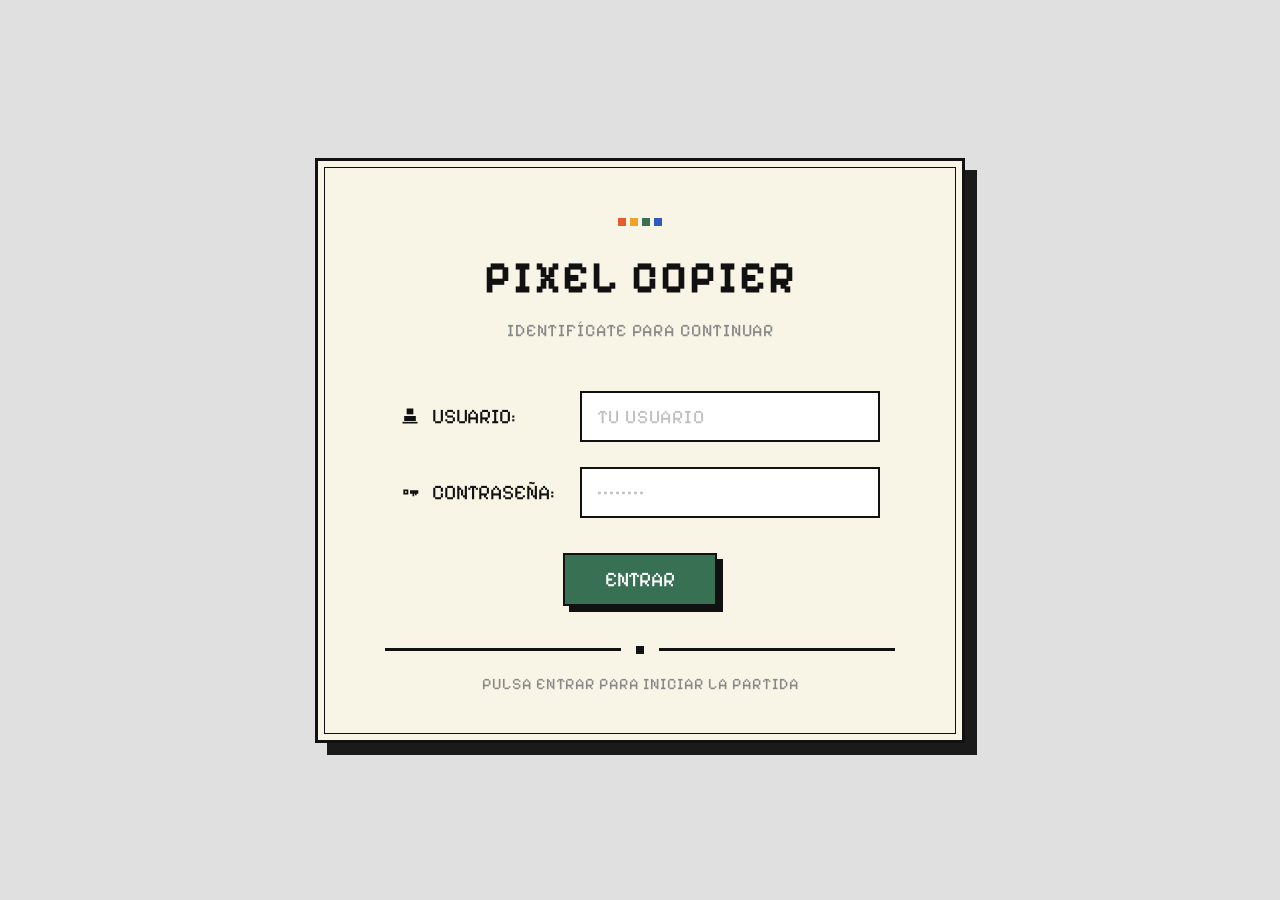
<file: docs/index.html>
<!DOCTYPE html>
<html lang="es">
<head>
    <meta charset="UTF-8">
    <meta http-equiv="X-UA-Compatible" content="IE=edge">
    <meta name="viewport" content="width=device-width, initial-scale=1.0">
    
    <!-- Script principal -->    
    <script type="module" src="js/main.js"></script>
    
    <!-- Fuentes y estilo -->  
    <link href="https://fonts.googleapis.com/css2?family=Pixelify+Sans" rel="stylesheet">
    <link rel="stylesheet" href="css/style.css">
    <link rel="stylesheet" href="css/login.css">
    
    <title>Pixel Copier - Login</title>
</head>
<body>
    <div class="wrapper">
        <div class="inner">
            
            <div class="top-squares">
                <div class="sq orange"></div>
                <div class="sq yellow"></div>
                <div class="sq green"></div>
                <div class="sq blue"></div>
            </div>

            <h1>Pixel Copier</h1>
            <p class="subtitle">IDENTIFÍCATE PARA CONTINUAR</p>

            <form id="form-login">
			    <div class="input-group">
			        <div class="label-container">
			            <svg class="icon" viewBox="0 0 24 24">
			                <rect x="8" y="3" width="8" height="7"></rect>
			                <rect x="5" y="12" width="14" height="6"></rect>
			                <rect x="3" y="19" width="18" height="2"></rect>
			            </svg>
			            <label for="usuario">USUARIO:</label>
			        </div>
			        <input type="text" id="usuario" placeholder="TU USUARIO">
			    </div>
			
			    <div class="input-group">
			        <div class="label-container">
			            <svg class="icon" viewBox="0 0 24 24">
			                <path d="M4 9h6v6H4V9zm2 2v2h2v-2H6zm6-1h10v4H12v-4zm5 4v3h-2v-3h2zm3 0v2h-2v-2h2z"></path>
			            </svg>
			            <label for="password">CONTRASEÑA:</label>
			        </div>
			        <input type="password" id="password" placeholder="••••••••">
			    </div>
			
			    <div class="btn-container">
			        <button type="submit" id="btn-entrar">ENTRAR</button>
			    </div>
			</form>

            <div class="divider">
                <div class="line"></div>
                <div class="center-square"></div>
                <div class="line"></div>
            </div>

            <p class="footer-text">PULSA ENTRAR PARA INICIAR LA PARTIDA</p>
        </div>
    </div>
</body>
</html>
</file>
<file: docs/css/style.css>
/* Estilos generales */

:root {
    --bg-color: #F8F5E6;
    --btn-green: #377053;
    --text-dark: #111111;
    --text-muted: #888888;
    --border-thick: 3px solid #111111;
    --border-thin: 1px solid #111111;
}

* {
    box-sizing: border-box;
    margin: 0;
    padding: 0;
}

body {
    background-color: #E0E0E0;
    display: flex;
    justify-content: center;
    align-items: center;
    height: 100vh;
    font-family: 'Pixelify Sans', monospace;
    color: var(--text-dark);
}

.wrapper {
    background-color: var(--bg-color);
    border: var(--border-thick);
    padding: 6px;
    box-shadow: 12px 12px 0px #1a1a1a;
    width: 100%;
    max-width: 650px;
}

.inner {
    border: var(--border-thin);
    padding: 50px 60px 40px 60px;
    display: flex;
    flex-direction: column;
    align-items: center;
}

.top-squares {
    display: flex;
    gap: 4px;
    margin-bottom: 25px;
}

.sq { width: 8px; height: 8px; }
.sq.orange { background-color: #E25E2B; }
.sq.yellow { background-color: #F1A327; }
.sq.green  { background-color: #377053; }
.sq.blue   { background-color: #2F59BD; }

h1 {
    font-size: 2.8rem;
    letter-spacing: 2px;
    margin-bottom: 15px;
    text-transform: uppercase;
}

.subtitle {
    color: var(--text-muted);
    font-size: 1.1rem;
    letter-spacing: 1px;
    margin-bottom: 50px;
}

form {
    width: 100%;
    max-width: 480px;
    display: flex;
    flex-direction: column;
    gap: 25px;
    margin-bottom: 40px;
    align-items: center;
}

.input-group {
    display: flex;
    align-items: center;
    justify-content: space-between;
    width: 100%;
    position: relative;
}

.label-container {
    display: flex;
    align-items: center;
    gap: 12px;
    font-size: 1.3rem;
    width: 180px;
}

.icon {
    width: 20px;
    height: 20px;
    fill: var(--text-dark);
}

input {
    flex-grow: 1;
    padding: 12px 15px;
    font-family: 'Pixelify Sans', monospace;
    font-size: 1.2rem;
    border: 2px solid var(--text-dark);
    background-color: #FFFFFF;
    outline: none;
}

input::placeholder {
    color: #C0C0C0;
    letter-spacing: 1px;
}

.btn-container {
    display: flex;
    justify-content: center;
    margin-top: 10px;
    width: 100%;
}

button {
    background-color: var(--btn-green);
    color: #FFFFFF;
    font-family: 'Pixelify Sans', monospace;
    font-size: 1.3rem;
    border: 2px solid var(--text-dark);
    padding: 12px 40px;
    cursor: pointer;
    box-shadow: 6px 6px 0px var(--text-dark);
    transition: all 0.1s ease;
    text-transform: uppercase;
}

button:hover {
    background-color: #438e65; 
}

button:active {
    box-shadow: 2px 2px 0px var(--text-dark);
    transform: translate(4px, 4px);
}

.divider {
    display: flex;
    align-items: center;
    width: 100%;
    gap: 15px;
    margin-bottom: 20px;
}

.line {
    flex-grow: 1;
    height: 3px;
    background-color: var(--text-dark);
}

.center-square {
    width: 8px;
    height: 8px;
    background-color: var(--text-dark);
}

.footer-text {
    color: var(--text-muted);
    font-size: 1rem;
    letter-spacing: 1px;
}
</file>
<file: docs/css/login.css>
/* Estilos propios de la vista de login */

/* ESTILOS DE ERROR */
.input-error {
    border: 2px solid #E25E2B !important;
    box-shadow: 4px 4px 0px rgba(226, 94, 43, 0.4);
}

.tooltip {
    position: absolute;
    top: 110%;
    right: 0;
    background-color: white;
    border: 1px solid #777;
    padding: 5px 10px;
    font-size: 0.85rem;
    font-family: Arial, sans-serif;
    color: #333;
    box-shadow: 2px 2px 5px rgba(0,0,0,0.3);
    border-radius: 2px;
    z-index: 10;
}

.error-message-box {
    background-color: #F8D7DA;
    border: 2px solid var(--text-dark);
    color: #A32A2A;
    padding: 12px 20px;
    text-align: center;
    font-size: 1rem;
    width: 100%;
    text-transform: uppercase;
    box-shadow: 4px 4px 0px var(--text-dark);
    margin-top: 10px;
}
</file>
<file: docs/css/instrucciones.css>
/* Estilos propios de la vista de instrucciones */


/* Caja de Instrucciones */
.info-box {
    background-color: #EEF8F4;
    border-left: 6px solid #417B69;
    padding: 15px 20px;
    margin-bottom: 20px;
}

.info-title {
    font-family: 'Courier New', Courier, monospace;
    font-size: 0.8rem;
    margin-bottom: 10px;
}

.info-box p {
    font-family: 'Courier New', Courier, monospace;
    font-size: 1.1rem;
    font-weight: 600;
    line-height: 1.8;
    margin: 0;
}

/* Título de selector */
.section-title {
    font-family: 'Courier New', Courier, monospace;;
    font-size: 0.9rem;
    margin-bottom: 15px;
}

/* Opciones de dificultad */
.difficulty-options {
    display: flex;
    flex-direction: column;
    gap: 15px;
    margin-bottom: 40px;
}

.diff-option {
    display: flex;
    align-items: center;
    padding: 20px;
    border: 2px solid transparent;
    cursor: pointer;
    font-family: 'Courier New', Courier, monospace;
    transition: all 0.2s ease;
}

/* Estado Seleccionado */
.diff-option.selected {
    background-color: #FFF3C7; /* Fondo amarillo pálido */
    border: 2px solid var(--text-dark, #1a1a1a);
}

/* Ocultar input radio nativo y crear el customizado (cuadrado) */
.diff-option input[type="radio"] {
    display: none;
}

.custom-radio {
    width: 18px;
    height: 18px;
    border: 2px solid var(--text-dark, #1a1a1a);
    margin-right: 20px;
    position: relative;
    background-color: transparent;
}

/* Relleno del cuadrado cuando está seleccionado */
.diff-option.selected .custom-radio::after {
    content: "";
    position: absolute;
    top: 3px; left: 3px;
    width: 8px; height: 8px;
    background-color: #417B69; /* Verde oscuro */
}

.diff-text strong {
    font-weight: 900;
    font-size: 1.2rem;
}

.diff-text {
    font-size: 1rem;
    color: #4a4a4a;
}

.diff-option.selected .diff-text {
    color: var(--text-dark, #1a1a1a);
}

.mt-20 {
    margin-top: 40px;
}
</file>
<file: docs/css/juego.css>
/* Estilos propios de la vista de juego */

.juego-wrapper {
    display: flex;
    justify-content: center;
    align-items: center;
    min-height: 100vh;
    padding: 20px;
    background-color: #e5e5e5;
}

.juego-inner {
    background-color: var(--bg-color, #F8F5E6);
    border: 4px solid var(--text-dark, #1a1a1a);
    box-shadow: 12px 12px 0px var(--text-dark, #1a1a1a);
    padding: 30px;
    max-width: 1000px;
    width: 100%;
}

/* Cabecera (HUD) */
.hud-header {
    display: flex;
    justify-content: space-between;
    background-color: var(--text-dark, #1a1a1a);
    color: white;
    padding: 15px 25px;
    font-family: 'Pixelify Sans', sans-serif;
    font-size: 1.5rem;
    margin-bottom: 30px;
}

.text-red { color: #E23D28; }
.text-green { color: #417B69; }

/* Contenedor de tableros */
.tableros-container {
    display: flex;
    justify-content: space-around;
    gap: 40px;
    margin-bottom: 30px;
}

.tablero-col {
    display: flex;
    flex-direction: column;
    align-items: center;
}

.tablero-titulo {
    font-family: 'Pixelify Sans', sans-serif;
    font-size: 1.2rem;
    margin-bottom: 15px;
}

/* Tablas (Lienzos) */
.lienzo-tabla {
    border-collapse: collapse;
    background-color: white;
    border: 2px solid var(--text-dark, #1a1a1a);
}

.lienzo-celda {
    width: 35px;
    height: 35px;
    border: 1px solid #777;
    cursor: crosshair;
    user-select: none; /* Evita que se seleccione como texto al arrastrar */
}

/* Paleta de colores */
.paleta-titulo {
    font-family: 'Pixelify Sans', sans-serif;
    font-size: 1rem;
    margin-bottom: 15px;
}

.paleta-opciones {
    display: flex;
    flex-wrap: wrap;
    gap: 15px;
    margin-bottom: 20px;
}

.color-btn {
    display: flex;
    align-items: center;
    border: 2px solid var(--text-dark, #1a1a1a);
    background: white;
    padding: 5px 10px;
    font-family: 'Courier New', Courier, monospace;
    font-weight: bold;
    cursor: pointer;
}

.color-btn.activo {
    background-color: #FFF3C7;
    box-shadow: 2px 2px 0px var(--text-dark, #1a1a1a);
    transform: translateY(-2px);
}

.color-box {
    width: 20px;
    height: 20px;
    margin-right: 10px;
    border: 1px solid var(--text-dark, #1a1a1a);
}

.paleta-instrucciones {
    font-family: 'Courier New', Courier, monospace;
    font-size: 0.9rem;
    color: #555;
}
</file>
<file: docs/css/resultados.css>
/* Estilos propios de la vista de resultados */

.resultados-wrapper {
    display: flex;
    justify-content: center;
    align-items: center;
    min-height: 100vh;
    padding: 20px;
}

.resultados-inner {
    background-color: var(--bg-color, #F8F5E6);
    border: 4px solid var(--text-dark, #1a1a1a);
    box-shadow: 12px 12px 0px var(--text-dark, #1a1a1a);
    padding: 40px;
    max-width: 550px;
    width: 100%;
    text-align: center;
    position: relative;
    color: var(--text-dark, #1a1a1a);
}

.icon-container {
    font-size: 3rem;
    margin-bottom: 10px;
}

.resultados-inner h1 {
    font-family: 'Pixelify Sans', sans-serif;
    font-size: 2rem;
    margin-bottom: 30px;
    letter-spacing: 2px;
}

/* Caja del porcentaje */
.precision-box {
    background-color: white;
    border-top: 3px solid var(--text-dark, #1a1a1a);
    border-bottom: 3px solid var(--text-dark, #1a1a1a);
    padding: 30px 0;
    margin-bottom: 30px;
}

.precision-label {
    font-family: 'Courier New', Courier, monospace;
    font-size: 0.9rem;
    color: #777;
    text-transform: uppercase;
    letter-spacing: 1px;
    margin-bottom: 10px;
}

.precision-porcentaje {
    font-family: 'Pixelify Sans', sans-serif;
    font-size: 5rem;
    color: #417B69;
    margin: 0;
    line-height: 1;
}

.resultado-mensaje {
    font-family: 'Courier New', Courier, monospace;
    font-size: 1.1rem;
    font-weight: bold;
    line-height: 1.6;
    margin-bottom: 30px;
}

.resultado-mensaje p {
    margin: 0;
}
</file>
